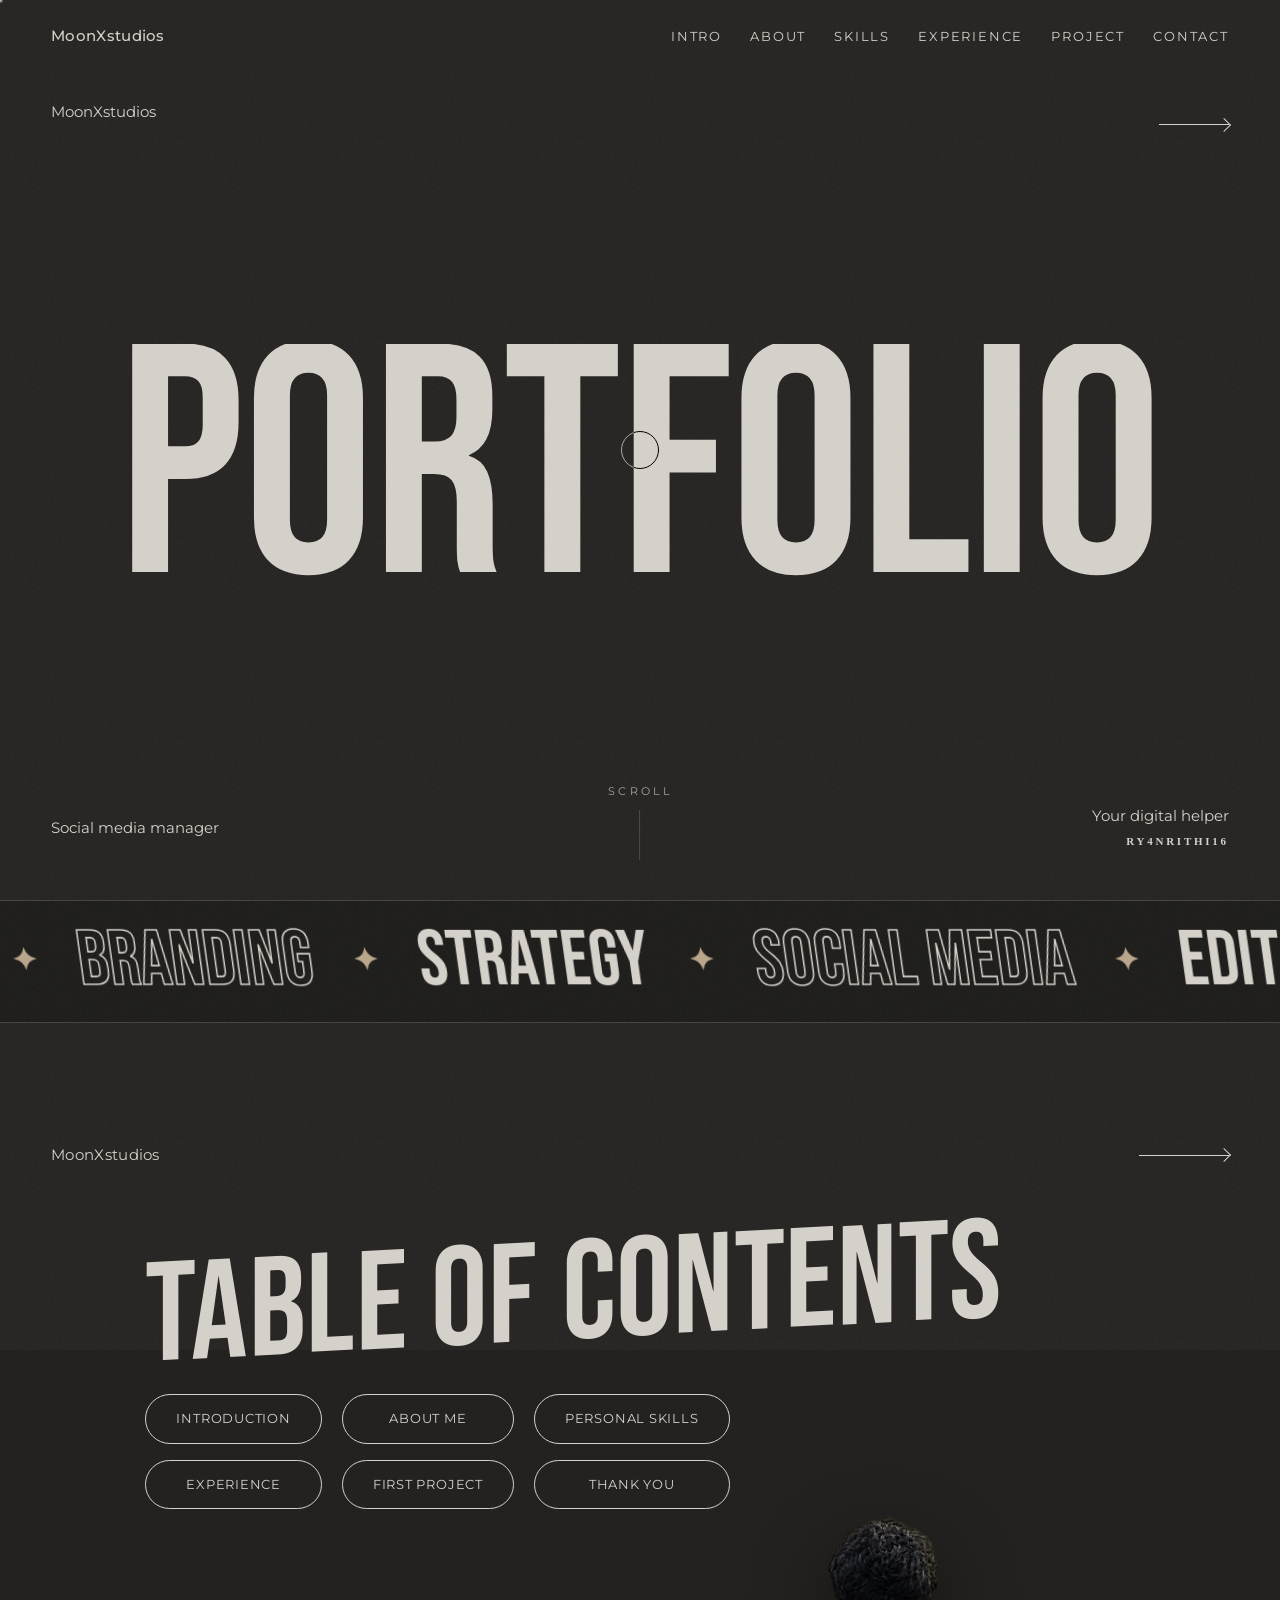
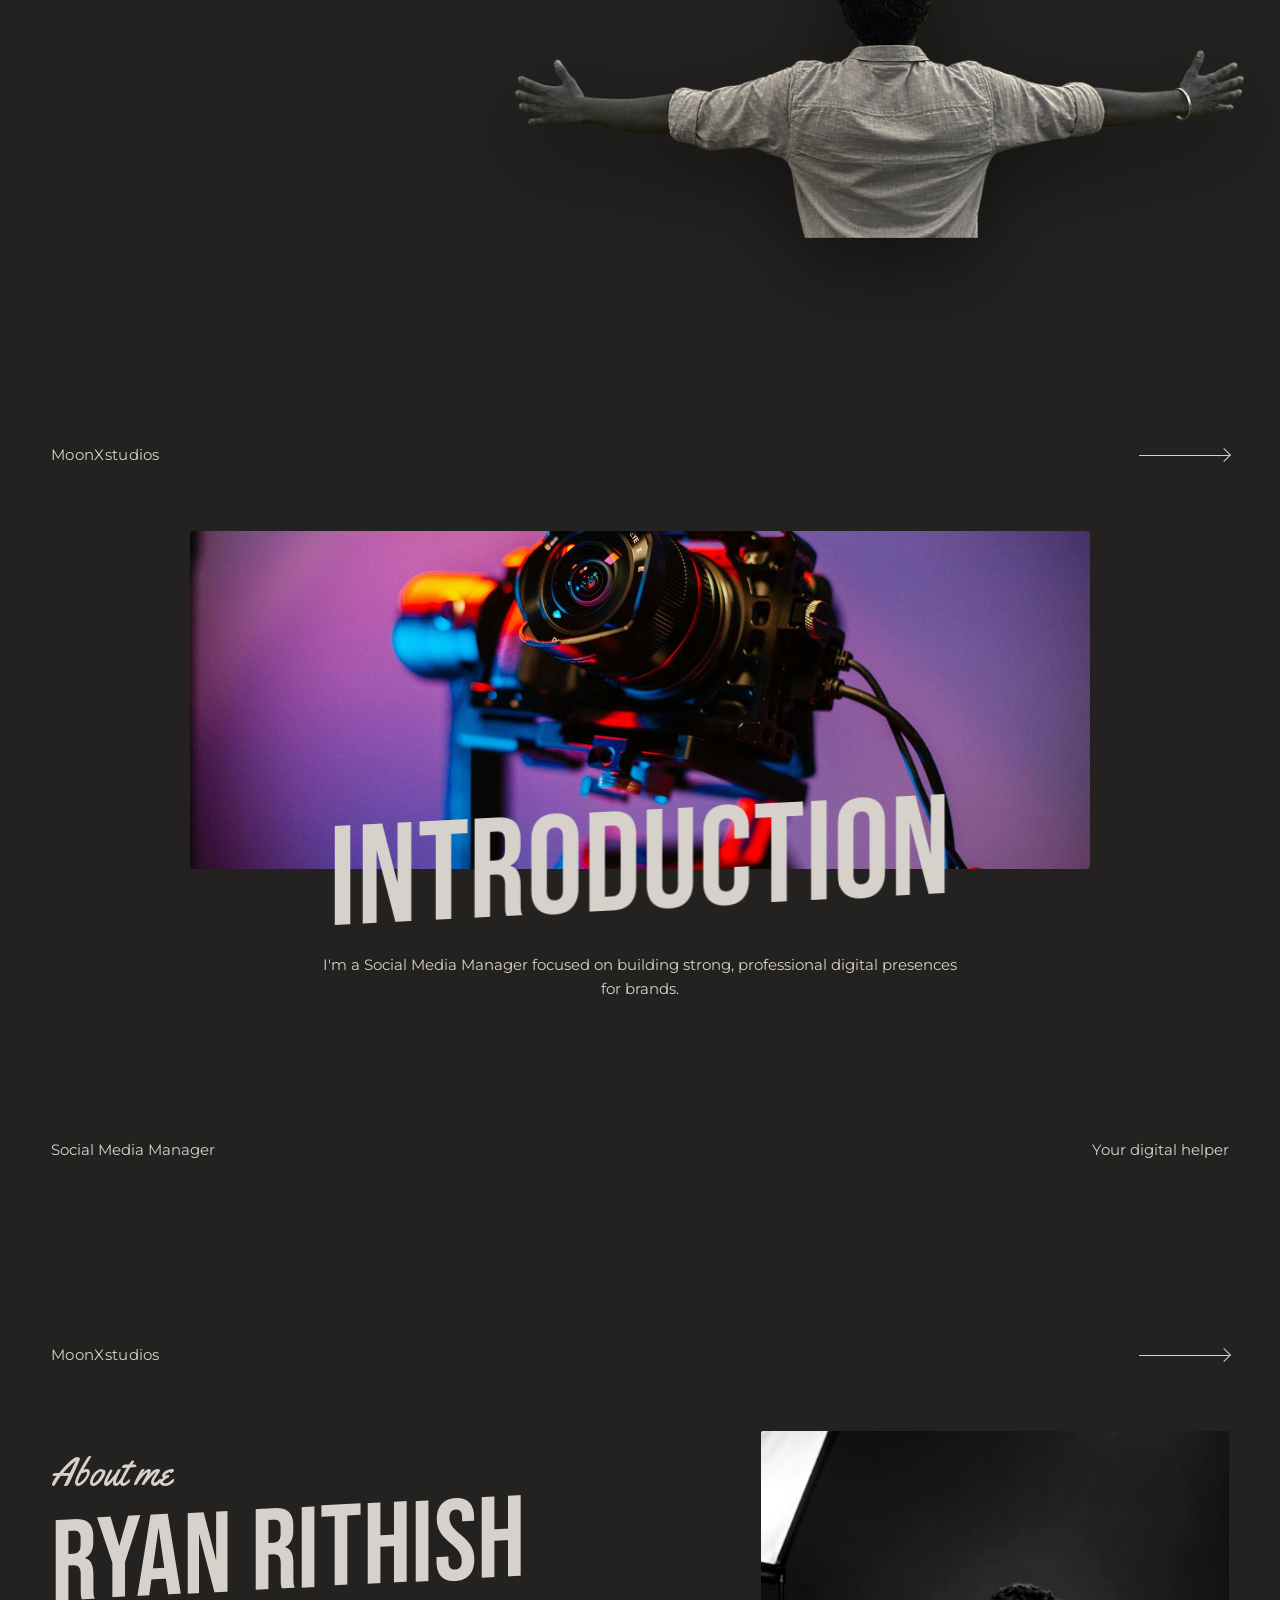
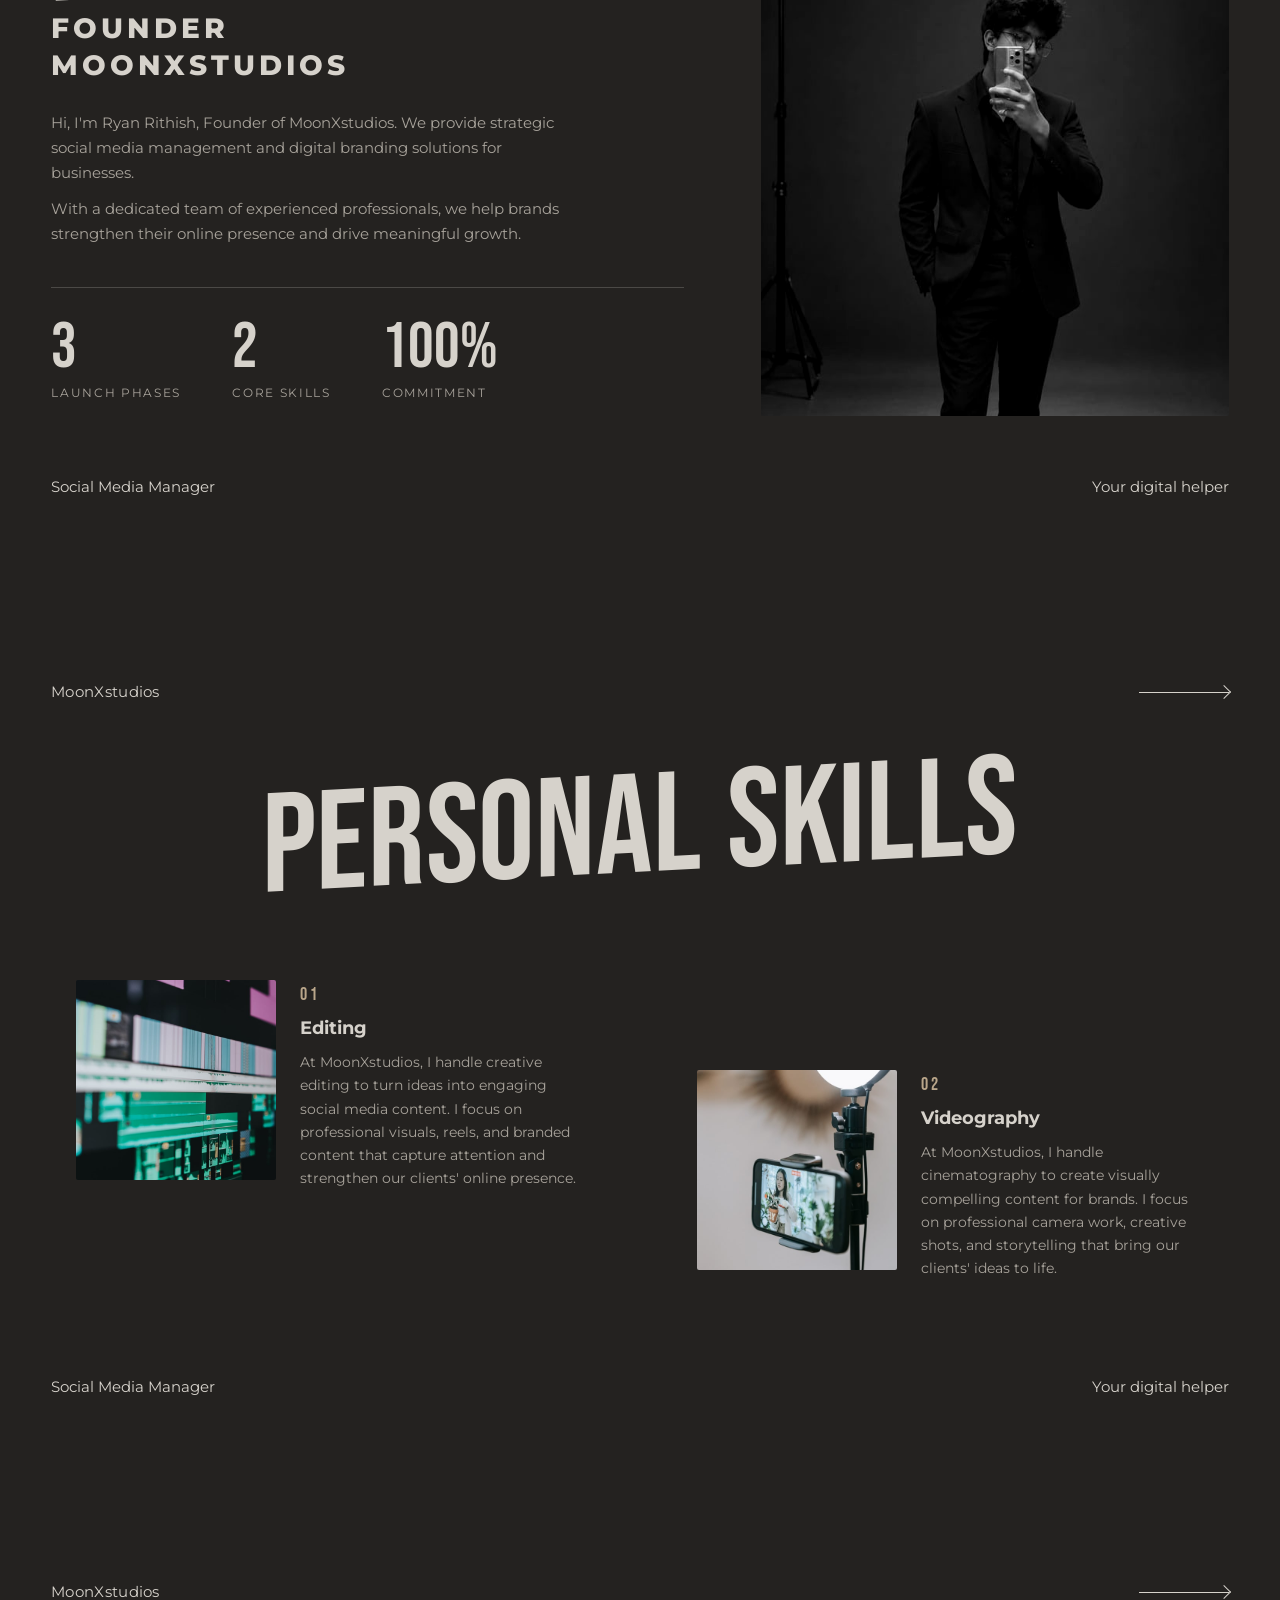
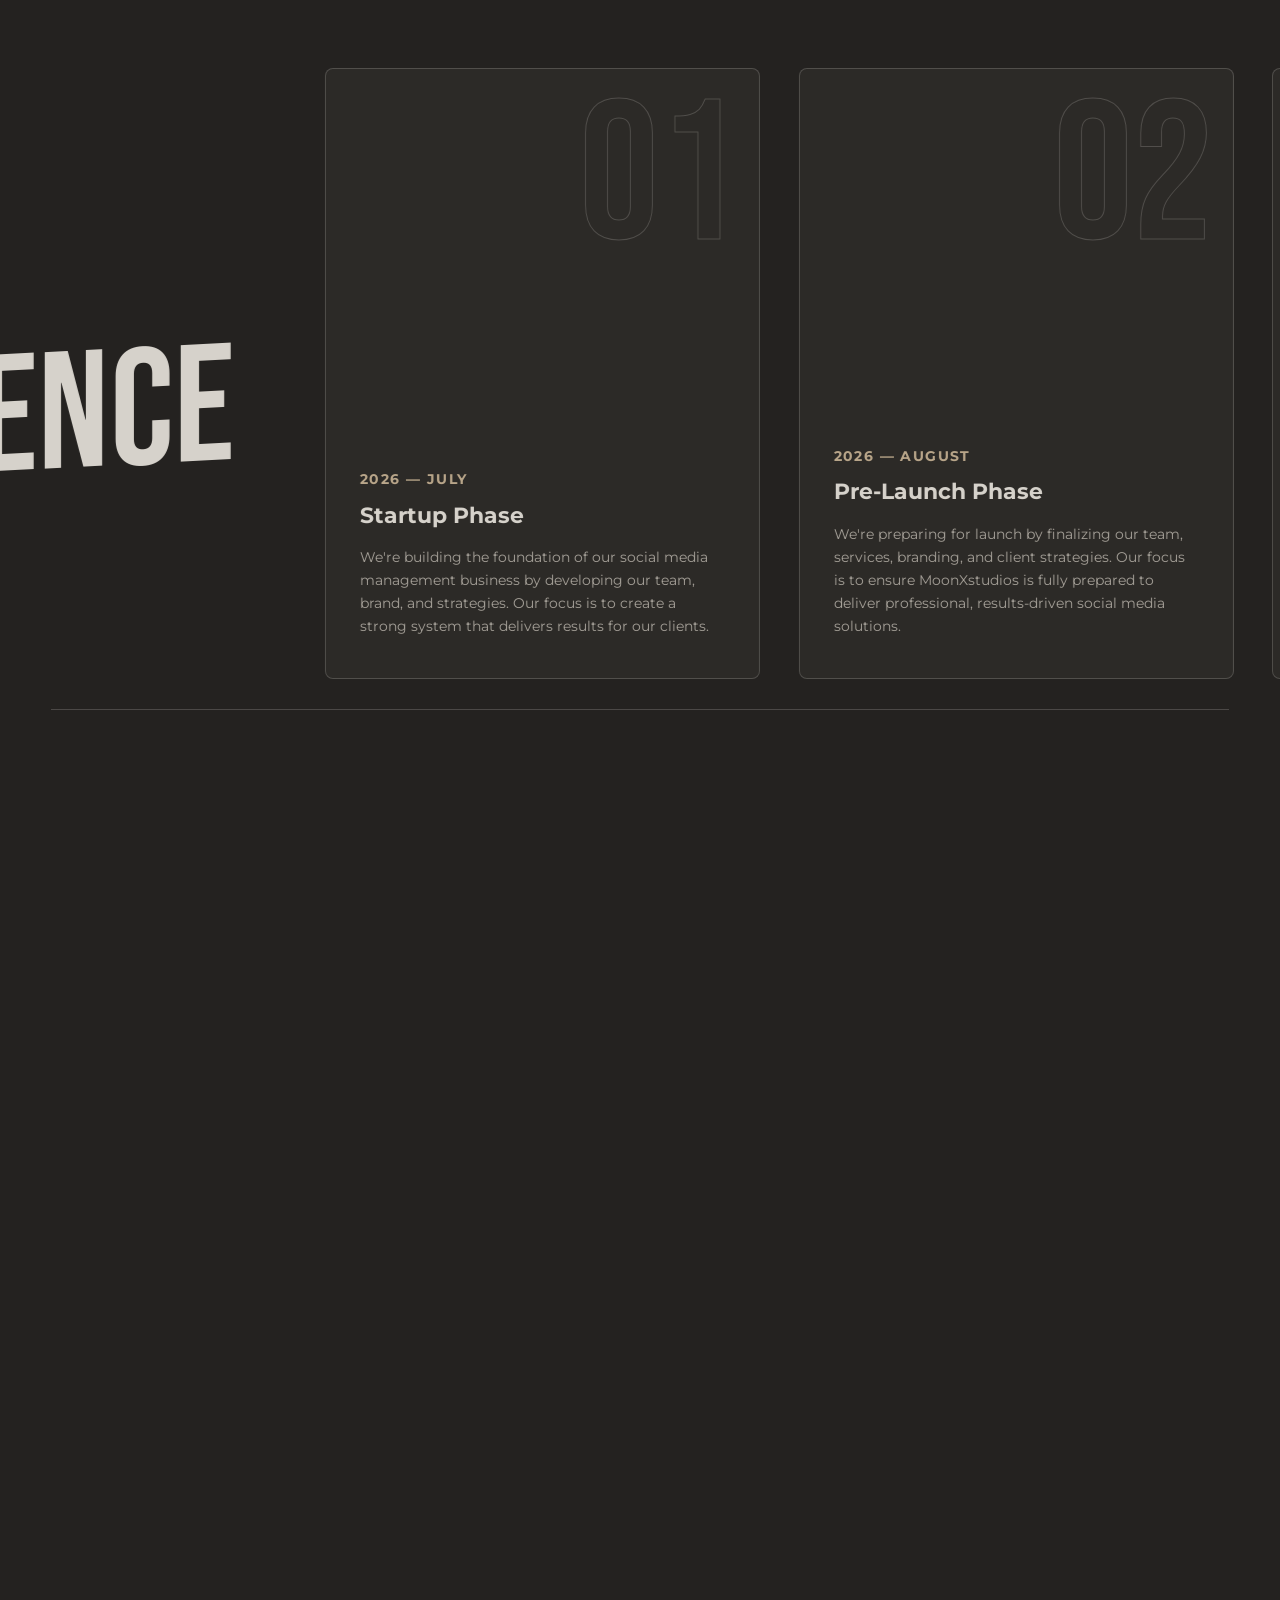
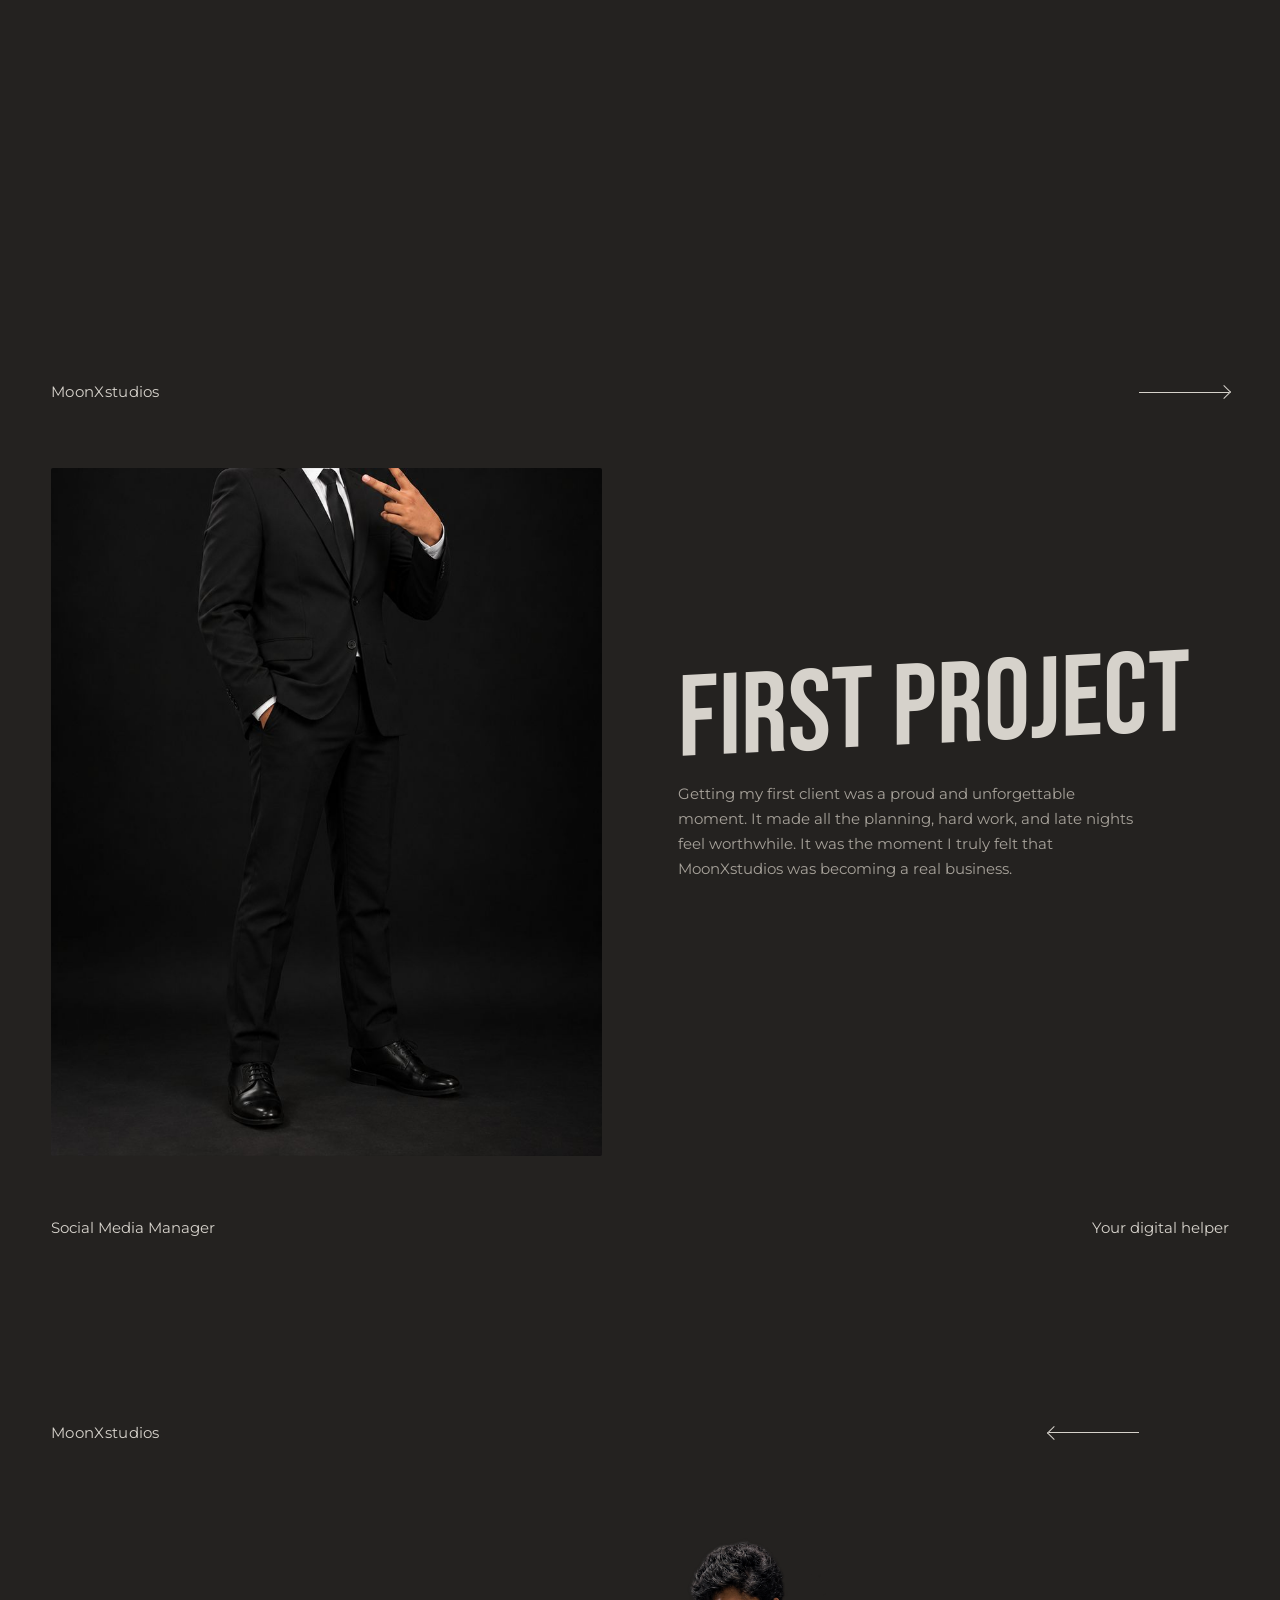
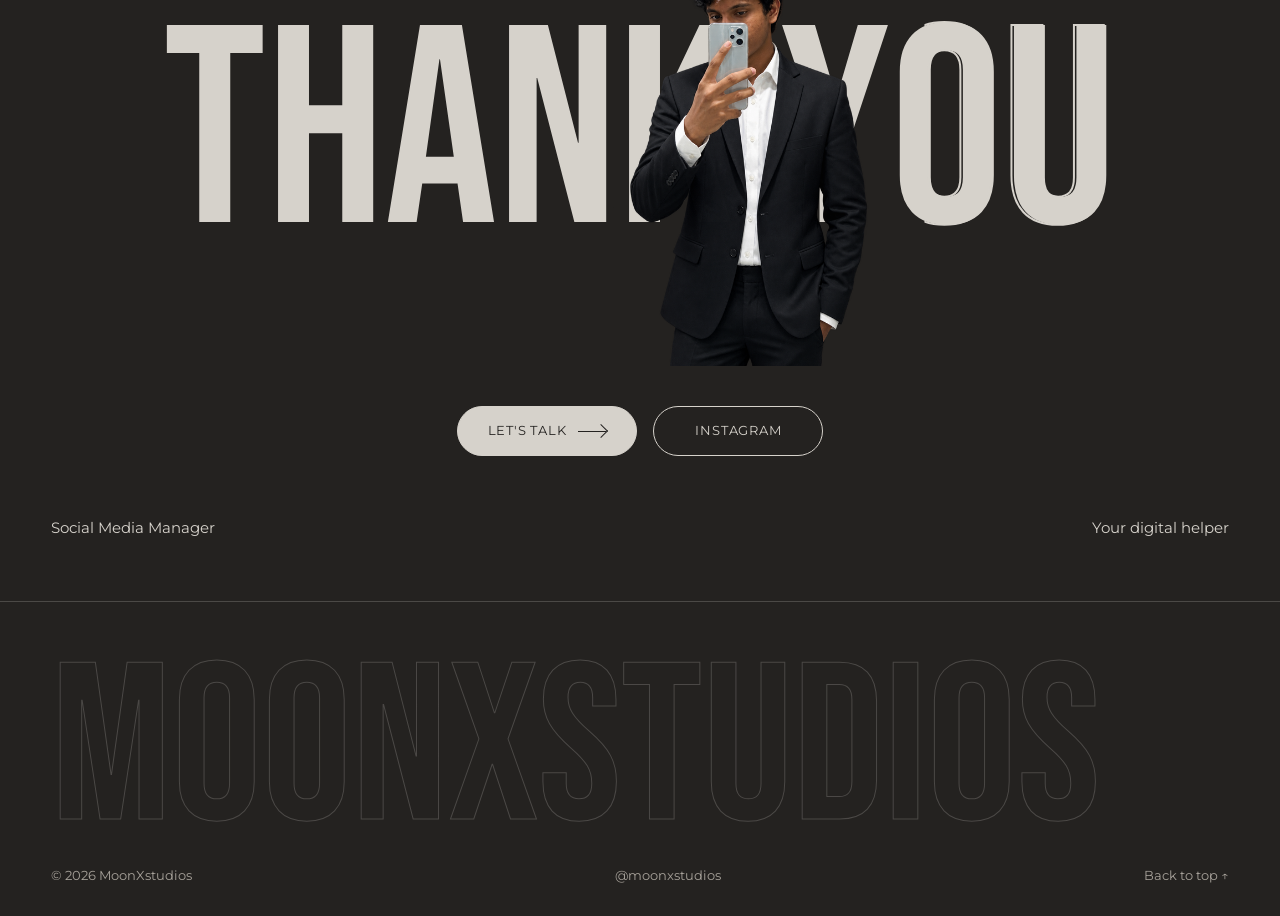
<file: index.html>
<!DOCTYPE html>
<html lang="en">
<head>
  <meta charset="UTF-8" />
  <meta name="viewport" content="width=device-width, initial-scale=1.0" />
  <title>MoonXstudios — Social Media Manager</title>
  <meta name="description" content="MoonXstudios — strategic social media management and digital branding by Ryan Rithish." />
  <meta name="theme-color" content="#242220" />
  <meta name="color-scheme" content="dark" />

  <!-- Icons -->
  <link rel="icon" href="favicon.svg" type="image/svg+xml" />
  <link rel="apple-touch-icon" href="apple-touch-icon.png" />

  <!-- Social share preview (WhatsApp, Instagram DMs, LinkedIn, X…)
       If you move to a custom domain, update the three URLs below. -->
  <link rel="canonical" href="https://moonxstudios.vercel.app/" />
  <meta property="og:type" content="website" />
  <meta property="og:site_name" content="MoonXstudios" />
  <meta property="og:url" content="https://moonxstudios.vercel.app/" />
  <meta property="og:title" content="MoonXstudios — Social Media Manager" />
  <meta property="og:description" content="Strategic social media management and digital branding for businesses." />
  <meta property="og:image" content="https://moonxstudios.vercel.app/og-image.jpg" />
  <meta property="og:image:width" content="1200" />
  <meta property="og:image:height" content="630" />
  <meta name="twitter:card" content="summary_large_image" />

  <link rel="preconnect" href="https://fonts.googleapis.com" />
  <link rel="preconnect" href="https://fonts.gstatic.com" crossorigin />
  <link href="https://fonts.googleapis.com/css2?family=Bebas+Neue&family=Montserrat:wght@400;500;700;800&family=Yellowtail&display=swap" rel="stylesheet" />
  <link rel="stylesheet" href="style.css" />
  <!-- If JavaScript is off or fails, show everything instead of a blank page -->
  <noscript>
    <style>
      body.is-loading { overflow: auto; }
      .loader, .cursor, .cursor-dot { display: none !important; }
      .reveal-up, .reveal-scale { opacity: 1 !important; transform: none !important; }
      .reveal-mask > span, .split .ch > i { transform: none !important; }
      .reveal-clip::after { display: none; }
      .arrow--line { transform: scaleX(1); }
      body, a, button { cursor: auto; }
    </style>
  </noscript>
</head>
<body class="is-loading">

  <!-- Preloader -->
  <div class="loader" aria-hidden="true">
    <div class="loader__word">
      <span>M</span><span>O</span><span>O</span><span>N</span><span>X</span>
    </div>
    <div class="loader__bar"><i></i></div>
    <div class="loader__count">0</div>
  </div>

  <!-- Custom cursor + grain -->
  <div class="cursor" aria-hidden="true"></div>
  <div class="cursor-dot" aria-hidden="true"></div>
  <div class="grain" aria-hidden="true"></div>
  <div class="progress" aria-hidden="true"><i></i></div>

  <!-- Nav -->
  <header class="nav">
    <a href="#top" class="nav__brand" data-magnetic>MoonXstudios</a>
    <nav class="nav__links">
      <a href="#intro">Intro</a>
      <a href="#about">About</a>
      <a href="#skills">Skills</a>
      <a href="#experience">Experience</a>
      <a href="#project">Project</a>
      <a href="#contact">Contact</a>
    </nav>
    <button class="nav__toggle" aria-label="Open menu"><span></span><span></span></button>
  </header>

  <div class="menu" aria-hidden="true">
    <a href="#intro">Introduction</a>
    <a href="#about">About me</a>
    <a href="#skills">Personal skills</a>
    <a href="#experience">Experience</a>
    <a href="#project">First project</a>
    <a href="#contact">Thank you</a>
    <a href="https://www.instagram.com/moonxstudios" target="_blank" rel="noopener" class="menu__ig">@moonxstudios ↗</a>
  </div>

  <main id="top">

    <!-- HERO -->
    <section class="hero">
      <div class="hero__meta hero__meta--tl reveal-up">MoonXstudios</div>
      <a href="#contents" class="hero__arrow reveal-up" aria-label="Scroll down"><span class="arrow"></span></a>

      <h1 class="hero__title" aria-label="Portfolio">
        <span class="split" data-split>PORTFOLIO</span>
      </h1>

      <div class="hero__meta hero__meta--bl reveal-up">Social media manager</div>
      <div class="hero__meta hero__meta--br reveal-up">
        Your digital helper
        <small class="scramble" data-scramble="RY4NRITHIXH">RY4NRITHIXH</small>
      </div>

      <div class="hero__scroll"><span>Scroll</span><i></i></div>
    </section>

    <!-- MARQUEE -->
    <div class="marquee" aria-hidden="true">
      <div class="marquee__track">
        <span>Social Media</span><b>✦</b><span>Editing</span><b>✦</b><span>Videography</span><b>✦</b><span>Branding</span><b>✦</b><span>Strategy</span><b>✦</b>
        <span>Social Media</span><b>✦</b><span>Editing</span><b>✦</b><span>Videography</span><b>✦</b><span>Branding</span><b>✦</b><span>Strategy</span><b>✦</b>
      </div>
    </div>

    <!-- TABLE OF CONTENTS -->
    <section class="section toc" id="contents">
      <div class="section__head">
        <span class="label">MoonXstudios</span>
        <span class="arrow arrow--line"></span>
      </div>
      <h2 class="display reveal-mask"><span>Table of contents</span></h2>
      <div class="pills">
        <a href="#intro" class="pill" data-magnetic>Introduction</a>
        <a href="#about" class="pill" data-magnetic>About me</a>
        <a href="#skills" class="pill" data-magnetic>Personal skills</a>
        <a href="#experience" class="pill" data-magnetic>Experience</a>
        <a href="#project" class="pill" data-magnetic>First project</a>
        <a href="#contact" class="pill" data-magnetic>Thank you</a>
      </div>
      <div class="toc__figure media cutout parallax" data-speed="-0.08" style="--img:url('assets/hero-arms.png')">
      </div>
    </section>

    <!-- INTRODUCTION -->
    <section class="section intro" id="intro">
      <div class="section__head">
        <span class="label">MoonXstudios</span>
        <span class="arrow arrow--line"></span>
      </div>
      <div class="intro__banner media tilt reveal-scale" style="--img:url('assets/intro-camera.jpg')">
      </div>
      <h2 class="display intro__title reveal-mask"><span>Introduction</span></h2>
      <div class="intro__text">
        <p class="reveal-up">I'm a Social Media Manager focused on building strong, professional digital presences for brands.</p>
        <p class="reveal-up">I create strategic content that increases engagement, visibility, and audience growth.</p>
        <p class="reveal-up">My goal is to turn social media into a valuable asset for your business.</p>
      </div>
      <div class="section__foot">
        <span>Social Media Manager</span><span>Your digital helper</span>
      </div>
    </section>

    <!-- ABOUT -->
    <section class="section about" id="about">
      <div class="section__head">
        <span class="label">MoonXstudios</span>
        <span class="arrow arrow--line"></span>
      </div>
      <div class="about__grid">
        <div class="about__copy">
          <span class="script reveal-up">About me</span>
          <h2 class="display about__name reveal-mask"><span>Ryan Rithish</span></h2>
          <p class="about__role reveal-up">Founder<br />MoonXstudios</p>
          <p class="reveal-up">Hi, I'm Ryan Rithish, Founder of MoonXstudios. We provide strategic social media management and digital branding solutions for businesses.</p>
          <p class="reveal-up">With a dedicated team of experienced professionals, we help brands strengthen their online presence and drive meaningful growth.</p>
          <div class="stats">
            <div class="stat reveal-up"><b data-count="3">0</b><span>Launch phases</span></div>
            <div class="stat reveal-up"><b data-count="2">0</b><span>Core skills</span></div>
            <div class="stat reveal-up"><b data-count="100" data-suffix="%">0</b><span>Commitment</span></div>
          </div>
        </div>
        <div class="about__photo media tilt reveal-clip" style="--img:url('assets/ryan-portrait.jpg')">
        </div>
      </div>
      <div class="section__foot">
        <span>Social Media Manager</span><span>Your digital helper</span>
      </div>
    </section>

    <!-- SKILLS -->
    <section class="section skills" id="skills">
      <div class="section__head">
        <span class="label">MoonXstudios</span>
        <span class="arrow arrow--line"></span>
      </div>
      <h2 class="display reveal-mask center"><span>Personal skills</span></h2>
      <div class="skills__grid">
        <article class="skill tilt reveal-up">
          <div class="skill__img media" style="--img:url('assets/skill-editing.jpg')"></div>
          <div class="skill__body">
            <span class="skill__num">01</span>
            <h3>Editing</h3>
            <p>At MoonXstudios, I handle creative editing to turn ideas into engaging social media content. I focus on professional visuals, reels, and branded content that capture attention and strengthen our clients' online presence.</p>
          </div>
        </article>
        <article class="skill skill--offset tilt reveal-up">
          <div class="skill__img media" style="--img:url('assets/skill-video.jpg')"></div>
          <div class="skill__body">
            <span class="skill__num">02</span>
            <h3>Videography</h3>
            <p>At MoonXstudios, I handle cinematography to create visually compelling content for brands. I focus on professional camera work, creative shots, and storytelling that bring our clients' ideas to life.</p>
          </div>
        </article>
      </div>
      <div class="section__foot">
        <span>Social Media Manager</span><span>Your digital helper</span>
      </div>
    </section>

    <!-- EXPERIENCE (horizontal pinned scroll) -->
    <section class="experience" id="experience">
      <div class="experience__pin">
        <div class="section__head experience__head">
          <span class="label">MoonXstudios</span>
          <span class="arrow arrow--line"></span>
        </div>
        <div class="experience__track">
          <div class="exp-intro">
            <h2 class="display">Work<br />Experience</h2>
            <p>Scroll to walk through the journey →</p>
          </div>
          <article class="exp-card">
            <span class="exp-card__date">2026 — July</span>
            <h3>Startup Phase</h3>
            <p>We're building the foundation of our social media management business by developing our team, brand, and strategies. Our focus is to create a strong system that delivers results for our clients.</p>
            <span class="exp-card__big">01</span>
          </article>
          <article class="exp-card">
            <span class="exp-card__date">2026 — August</span>
            <h3>Pre-Launch Phase</h3>
            <p>We're preparing for launch by finalizing our team, services, branding, and client strategies. Our focus is to ensure MoonXstudios is fully prepared to deliver professional, results-driven social media solutions.</p>
            <span class="exp-card__big">02</span>
          </article>
          <article class="exp-card">
            <span class="exp-card__date">2026 — September</span>
            <h3>Market Entry Phase</h3>
            <p>We're ready to launch MoonXstudios and begin working with businesses. Our focus is on delivering professional social media solutions, building strong client relationships, and generating measurable results.</p>
            <span class="exp-card__big">03</span>
          </article>
          <div class="exp-card exp-card--img media" style="--img:url('assets/experience-laptop.jpg')">
          </div>
        </div>
        <div class="experience__line"><i></i></div>
      </div>
    </section>

    <!-- FIRST PROJECT -->
    <section class="section project" id="project">
      <div class="section__head">
        <span class="label">MoonXstudios</span>
        <span class="arrow arrow--line"></span>
      </div>
      <div class="project__grid">
        <div class="project__photo media reveal-clip" style="--img:url('assets/first-project.jpg')">
        </div>
        <div class="project__copy">
          <h2 class="display reveal-mask"><span>First project</span></h2>
          <p class="reveal-up">Getting my first client was a proud and unforgettable moment. It made all the planning, hard work, and late nights feel worthwhile. It was the moment I truly felt that MoonXstudios was becoming a real business.</p>
          <a href="#contact" class="pill pill--solid reveal-up" data-magnetic>Work with us <span class="arrow arrow--sm"></span></a>
        </div>
      </div>
      <div class="section__foot">
        <span>Social Media Manager</span><span>Your digital helper</span>
      </div>
    </section>

    <!-- THANK YOU -->
    <section class="thanks" id="contact">
      <div class="section__head">
        <span class="label">MoonXstudios</span>
        <span class="arrow arrow--line arrow--back"></span>
      </div>
      <div class="thanks__stage">
        <h2 class="thanks__word thanks__word--fill">THANK YOU</h2>
        <div class="thanks__person media cutout" style="--img:url('assets/thank-you.png')">
        </div>
        <h2 class="thanks__word thanks__word--outline" aria-hidden="true">THANK YOU</h2>
      </div>
      <div class="thanks__cta">
        <a href="https://ig.me/m/moonxstudios" class="pill pill--solid" target="_blank" rel="noopener" data-magnetic>Let's talk <span class="arrow arrow--sm"></span></a>
        <a href="https://www.instagram.com/moonxstudios" class="pill" target="_blank" rel="noopener" data-magnetic>Instagram</a>
      </div>
      <div class="section__foot">
        <span>Social Media Manager</span><span>Your digital helper</span>
      </div>
    </section>
  </main>

  <footer class="footer">
    <div class="footer__big" aria-hidden="true">MOONXSTUDIOS</div>
    <div class="footer__row">
      <span>© <span id="year"></span> MoonXstudios</span>
      <a href="https://www.instagram.com/moonxstudios" target="_blank" rel="noopener">@moonxstudios</a>
      <a href="#top">Back to top ↑</a>
    </div>
  </footer>

  <script src="main.js"></script>
</body>
</html>
</file>
<file: style.css>
/* ==========================================================
   MoonXstudios — theme from the Canva portfolio
   charcoal background · bone text · condensed display type
   ========================================================== */
:root {
  --bg: #242220;
  --bg-2: #2c2a27;
  --bg-3: #1b1a18;
  --bone: #d6d2cb;
  --bone-dim: #a7a29a;
  --line: rgba(214, 210, 203, 0.22);
  --accent: #b9a68a;
  --display: "Bebas Neue", "League Gothic", "Oswald", Impact, sans-serif;
  --sans: "Montserrat", "Helvetica Neue", Arial, sans-serif;
  --script: "Yellowtail", "Brush Script MT", cursive;
  --pad: clamp(20px, 4vw, 64px);
  --ease: cubic-bezier(0.22, 1, 0.36, 1);
  --ease-in-out: cubic-bezier(0.77, 0, 0.175, 1);
}

*, *::before, *::after { box-sizing: border-box; margin: 0; padding: 0; }
html { scroll-behavior: smooth; }
body {
  background: var(--bg);
  color: var(--bone);
  font-family: var(--sans);
  font-size: clamp(15px, 1.05vw, 17px);
  line-height: 1.65;
  overflow-x: hidden;
  -webkit-font-smoothing: antialiased;
}
body.is-loading { overflow: hidden; }
a { color: inherit; text-decoration: none; }
::selection { background: var(--bone); color: var(--bg); }

@media (hover: hover) and (pointer: fine) {
  body, a, button { cursor: none; }
}

/* ---------- Preloader ---------- */
.loader {
  position: fixed; inset: 0; z-index: 1000;
  background: var(--bg-3);
  display: grid; place-content: center; justify-items: center; gap: 24px;
  transition: clip-path 1.1s var(--ease-in-out);
  clip-path: inset(0 0 0 0);
}
.loader.done { clip-path: inset(0 0 100% 0); }
.loader__word { display: flex; font-family: var(--display); font-size: clamp(80px, 16vw, 220px); line-height: .85; overflow: hidden; }
.loader__word span { display: inline-block; transform: translateY(110%); animation: rise .9s var(--ease) forwards; }
.loader__word span:nth-child(2) { animation-delay: .08s; }
.loader__word span:nth-child(3) { animation-delay: .16s; }
.loader__word span:nth-child(4) { animation-delay: .24s; }
.loader__word span:nth-child(5) { animation-delay: .32s; color: transparent; -webkit-text-stroke: 2px var(--bone); }
.loader__bar { width: min(320px, 60vw); height: 1px; background: var(--line); }
.loader__bar i { display: block; height: 100%; width: 0; background: var(--bone); transition: width .2s linear; }
.loader__count { font-family: var(--display); font-size: 22px; letter-spacing: .2em; color: var(--bone-dim); }
@keyframes rise { to { transform: translateY(0); } }

/* ---------- Cursor / grain / progress ---------- */
.cursor, .cursor-dot {
  position: fixed; top: 0; left: 0; z-index: 999; pointer-events: none;
  border-radius: 50%; transform: translate(-50%, -50%);
  mix-blend-mode: difference;
}
.cursor { width: 38px; height: 38px; border: 1px solid var(--bone); transition: width .35s var(--ease), height .35s var(--ease), background .35s; }
.cursor-dot { width: 5px; height: 5px; background: var(--bone); }
.cursor.is-hover { width: 80px; height: 80px; background: var(--bone); }
@media (hover: none), (pointer: coarse) { .cursor, .cursor-dot { display: none; } }

.grain {
  position: fixed; inset: -50%; z-index: 998; pointer-events: none; opacity: .07;
  background-image: url("data:image/svg+xml,%3Csvg xmlns='http://www.w3.org/2000/svg' width='200' height='200'%3E%3Cfilter id='n'%3E%3CfeTurbulence type='fractalNoise' baseFrequency='.9' numOctaves='3' stitchTiles='stitch'/%3E%3C/filter%3E%3Crect width='100%25' height='100%25' filter='url(%23n)'/%3E%3C/svg%3E");
  animation: grain 8s steps(10) infinite;
}
@keyframes grain {
  0%,100% { transform: translate(0,0); } 10% { transform: translate(-5%,-10%); } 30% { transform: translate(3%,-15%); }
  50% { transform: translate(12%,9%); } 70% { transform: translate(9%,4%); } 90% { transform: translate(-1%,7%); }
}

.progress { position: fixed; top: 0; left: 0; right: 0; height: 2px; z-index: 997; }
.progress i { display: block; height: 100%; width: 100%; background: var(--bone); transform-origin: left; transform: scaleX(0); }

/* ---------- Nav ---------- */
.nav {
  position: fixed; top: 0; left: 0; right: 0; z-index: 900;
  display: flex; align-items: center; justify-content: space-between;
  padding: 22px var(--pad);
  transition: transform .6s var(--ease), background .4s, padding .4s;
}
.nav.is-scrolled { background: rgba(36, 34, 32, .75); backdrop-filter: blur(12px); padding-block: 14px; }
.nav.is-hidden { transform: translateY(-100%); }
.nav__brand { font-weight: 500; letter-spacing: .02em; }
.nav__links { display: flex; gap: 28px; font-size: 13px; text-transform: uppercase; letter-spacing: .14em; }
.nav__links a { position: relative; padding: 4px 0; }
.nav__links a::after {
  content: ""; position: absolute; left: 0; bottom: 0; height: 1px; width: 100%;
  background: currentColor; transform: scaleX(0); transform-origin: right; transition: transform .5s var(--ease);
}
.nav__links a:hover::after, .nav__links a.is-active::after { transform: scaleX(1); transform-origin: left; }
.nav__toggle { display: none; background: none; border: 0; width: 34px; height: 20px; position: relative; z-index: 950; }
.nav__toggle span { position: absolute; left: 0; width: 100%; height: 1.5px; background: var(--bone); transition: transform .5s var(--ease), top .5s var(--ease); }
.nav__toggle span:first-child { top: 4px; } .nav__toggle span:last-child { top: 14px; }
body.menu-open .nav__toggle span:first-child { top: 9px; transform: rotate(45deg); }
body.menu-open .nav__toggle span:last-child { top: 9px; transform: rotate(-45deg); }

.menu {
  position: fixed; inset: 0; z-index: 890; background: var(--bg-3);
  display: flex; flex-direction: column; justify-content: center; padding: var(--pad); gap: 4px;
  clip-path: circle(0 at calc(100% - 50px) 40px); transition: clip-path .9s var(--ease-in-out);
}
body.menu-open .menu { clip-path: circle(150% at calc(100% - 50px) 40px); }
.menu a { font-family: var(--display); font-size: clamp(48px, 12vw, 96px); line-height: 1; opacity: 0; transform: translateY(40px); transition: opacity .6s, transform .6s var(--ease); }
body.menu-open .menu a { opacity: 1; transform: none; }
body.menu-open .menu a:nth-child(2) { transition-delay: .05s; } body.menu-open .menu a:nth-child(3) { transition-delay: .1s; }
body.menu-open .menu a:nth-child(4) { transition-delay: .15s; } body.menu-open .menu a:nth-child(5) { transition-delay: .2s; }
body.menu-open .menu a:nth-child(6) { transition-delay: .25s; }
.menu .menu__ig { font-family: var(--sans); font-size: 14px; letter-spacing: .14em; text-transform: uppercase; color: var(--bone-dim); margin-top: 28px; }
body.menu-open .menu a.menu__ig { transition-delay: .3s; }

@media (max-width: 860px) {
  .nav__links { display: none; }
  .nav__toggle { display: block; }
}

/* ---------- Shared ---------- */
.display {
  font-family: var(--display); font-weight: 400; text-transform: uppercase;
  font-size: clamp(64px, 11vw, 170px); line-height: .88; letter-spacing: .005em; color: var(--bone);
}
.center { text-align: center; }
.section { position: relative; min-height: 100vh; padding: 120px var(--pad) 60px; display: flex; flex-direction: column; }
.section__head { display: flex; justify-content: space-between; align-items: center; margin-bottom: clamp(40px, 7vh, 90px); }
.label { font-size: 15px; letter-spacing: .02em; }
.section__foot { margin-top: auto; padding-top: 60px; display: flex; justify-content: space-between; font-size: 15px; color: var(--bone); }

.arrow { position: relative; display: inline-block; width: 90px; height: 1px; background: currentColor; }
.arrow::after {
  content: ""; position: absolute; right: 0; top: 50%; width: 10px; height: 10px;
  border-top: 1px solid currentColor; border-right: 1px solid currentColor; transform: translate(0, -50%) rotate(45deg);
}
.arrow--line { transform-origin: left; }
.arrow--back { transform: scaleX(-1); }
.arrow--sm { width: 28px; }

.pill {
  position: relative; display: inline-flex; align-items: center; justify-content: center; gap: 12px;
  min-width: 170px; padding: 13px 30px; border: 1.5px solid var(--bone); border-radius: 999px;
  font-size: 13px; text-transform: uppercase; letter-spacing: .06em; overflow: hidden; isolation: isolate;
  transition: color .5s var(--ease);
}
.pill::before {
  content: ""; position: absolute; inset: 0; z-index: -1; background: var(--bone); border-radius: inherit;
  transform: translateY(101%); transition: transform .55s var(--ease);
}
.pill:hover { color: var(--bg); }
.pill:hover::before { transform: translateY(0); }
.pill--solid { background: var(--bone); color: var(--bg); }
.pill--solid::before { background: var(--bg); }
.pill--solid:hover { color: var(--bone); }

.script { font-family: var(--script); font-size: clamp(28px, 3vw, 42px); color: var(--bone); display: inline-block; transform: rotate(-4deg); }

/* Media placeholder: shows your image if assets/… exists, else a moody gradient */
.media {
  position: relative; overflow: hidden; background-color: var(--bg-2);
  background-image: var(--img), radial-gradient(120% 90% at 30% 20%, #4a4640 0%, #2c2a27 45%, #1b1a18 100%);
  background-size: cover; background-position: center;
}
.media__hint {
  position: absolute; left: 12px; bottom: 10px; font-size: 11px; letter-spacing: .08em;
  color: rgba(214, 210, 203, .35); text-transform: uppercase; pointer-events: none;
}
.media.has-img .media__hint { display: none; }
/* transparent cut-out photos: no box behind them once loaded */
.media.cutout.has-img { background-color: transparent; background-image: var(--img); background-size: contain; background-repeat: no-repeat; background-position: bottom center; border-radius: 0; }

/* ---------- Reveal animations ---------- */
.reveal-up { opacity: 0; transform: translateY(40px); transition: opacity 1s var(--ease), transform 1s var(--ease); transition-delay: var(--d, 0s); }
.reveal-up.in { opacity: 1; transform: none; }

.reveal-mask { overflow: hidden; }
.reveal-mask > span { display: inline-block; transform: translateY(105%) skewY(6deg); transition: transform 1.2s var(--ease); }
.reveal-mask.in > span { transform: none; }

.reveal-scale { transform: scale(.85); opacity: 0; transition: transform 1.4s var(--ease), opacity 1s; }
.reveal-scale.in { transform: none; opacity: 1; }

/* wipe reveal: a cover panel slides away (keeps the element observable by IntersectionObserver) */
.reveal-clip { position: relative; }
.reveal-clip::after {
  content: ""; position: absolute; inset: 0; z-index: 2; background: var(--bg);
  transform-origin: top; transition: transform 1.4s var(--ease-in-out);
}
.reveal-clip.in::after { transform: scaleY(0); }

.arrow--line { transform: scaleX(0); transition: transform 1.2s var(--ease) .3s; }
.in .arrow--line, .section__head.in .arrow--line { transform: scaleX(1); }
.section__head.in .arrow--back { transform: scaleX(-1); }

/* ---------- Hero ---------- */
.hero {
  position: relative; height: 100vh; min-height: 560px; padding: 100px var(--pad) 50px;
  display: grid; place-items: center; overflow: hidden;
}
.hero__title { width: 100%; text-align: center; font-family: var(--display); font-weight: 400; line-height: .8; }
.split { display: inline-flex; font-size: clamp(110px, 25.5vw, 460px); letter-spacing: -.005em; }
.split .ch { display: inline-block; overflow: hidden; }
.split .ch > i {
  display: inline-block; font-style: normal; transform: translateY(105%);
  transition: transform 1.3s var(--ease), color .4s, -webkit-text-stroke .4s;
  transition-delay: calc(var(--i) * 60ms + .2s);
}
body.ready .split .ch > i { transform: translateY(0); }
.split .ch:hover > i { color: transparent; -webkit-text-stroke: 2px var(--bone); transition-delay: 0s; }

.hero__meta { position: absolute; font-size: clamp(14px, 1.15vw, 18px); }
.hero__meta--tl { top: 100px; left: var(--pad); }
.hero__meta--bl { bottom: 60px; left: var(--pad); }
.hero__meta--br { bottom: 50px; right: var(--pad); text-align: right; }
.hero__meta small { display: block; font-family: Georgia, serif; font-weight: 700; font-size: 11px; letter-spacing: .25em; margin-top: 4px; }
.hero__arrow { position: absolute; top: 108px; right: var(--pad); }
.hero__arrow .arrow { width: 70px; animation: nudge 2.4s var(--ease) infinite; }
@keyframes nudge { 0%, 100% { transform: translateX(0); } 50% { transform: translateX(12px); } }
.hero__scroll {
  position: absolute; bottom: 40px; left: 50%; transform: translateX(-50%);
  display: flex; flex-direction: column; align-items: center; gap: 10px; font-size: 11px; letter-spacing: .3em; text-transform: uppercase; color: var(--bone-dim);
}
.hero__scroll i { width: 1px; height: 50px; background: var(--line); position: relative; overflow: hidden; }
.hero__scroll i::after { content: ""; position: absolute; left: 0; top: -50%; width: 100%; height: 50%; background: var(--bone); animation: drip 1.8s var(--ease-in-out) infinite; }
@keyframes drip { to { top: 100%; } }
body:not(.ready) .hero .reveal-up { opacity: 0; }

/* ---------- Marquee ---------- */
.marquee { border-block: 1px solid var(--line); padding: 22px 0; overflow: hidden; white-space: nowrap; background: var(--bg-3); }
.marquee__track { display: inline-flex; gap: 40px; align-items: center; animation: marquee 28s linear infinite; font-family: var(--display); font-size: clamp(40px, 6vw, 84px); line-height: 1; }
.marquee__track span:nth-of-type(even) { color: transparent; -webkit-text-stroke: 1.5px var(--bone); }
.marquee__track b { font-size: .4em; color: var(--accent); }
.marquee:hover .marquee__track { animation-play-state: paused; }
@keyframes marquee { to { transform: translateX(-50%); } }

/* ---------- TOC ---------- */
.toc { overflow: hidden; }
.toc .display { padding-left: 8%; }
.pills { display: grid; grid-template-columns: repeat(3, max-content); gap: 16px 20px; margin: 40px 0 0 8%; position: relative; z-index: 2; }
.toc__figure {
  position: absolute; right: 2%; bottom: 0; width: min(58vw, 760px); aspect-ratio: 798 / 347;
  border-radius: 200px 200px 0 0; z-index: 1;
}
.toc__figure.has-img { filter: drop-shadow(0 30px 40px rgba(0,0,0,.45)); }
@media (max-width: 760px) {
  .pills { grid-template-columns: 1fr 1fr; margin-left: 0; gap: 12px; }
  .pills .pill { min-width: 0; width: 100%; padding: 12px 10px; font-size: 12px; text-align: center; }
  .toc .display { padding-left: 0; }
  .toc__figure { position: relative; width: 100%; right: 0; margin-top: 50px; }
}

/* ---------- Intro ---------- */
.intro { align-items: center; text-align: center; }
.intro .section__head, .intro .section__foot { width: 100%; text-align: left; }
.intro__banner { width: min(900px, 90%); aspect-ratio: 16 / 6; border-radius: 4px; }
.intro__title { margin-top: -0.45em; position: relative; z-index: 2; mix-blend-mode: normal; }
.intro__text { max-width: 640px; margin-top: 24px; }
.intro__text p + p { margin-top: 6px; }

/* ---------- About ---------- */
.about__grid { display: grid; grid-template-columns: 1.15fr .85fr; gap: clamp(30px, 6vw, 100px); align-items: center; }
.about__name { font-size: clamp(64px, 9vw, 140px); margin-top: -6px; }
.about__role { font-weight: 800; font-size: clamp(20px, 2.2vw, 32px); letter-spacing: .14em; text-transform: uppercase; line-height: 1.3; margin: 10px 0 28px; }
.about__copy > p:not(.about__role) { max-width: 520px; color: var(--bone-dim); }
.about__copy > p + p { margin-top: 12px; }
.about__photo { aspect-ratio: 4 / 5; width: 100%; filter: grayscale(1) contrast(1.05); border-radius: 2px; }
.stats { display: flex; gap: clamp(24px, 4vw, 56px); margin-top: 40px; padding-top: 28px; border-top: 1px solid var(--line); }
.stat b { display: block; font-family: var(--display); font-weight: 400; font-size: clamp(44px, 5vw, 72px); line-height: 1; }
.stat span { font-size: 12px; text-transform: uppercase; letter-spacing: .14em; color: var(--bone-dim); }
@media (max-width: 860px) { .about__grid { grid-template-columns: 1fr; } .about__photo { max-width: 460px; } }

/* ---------- Skills ---------- */
.skills__grid { display: grid; grid-template-columns: 1fr 1fr; gap: clamp(30px, 5vw, 80px); margin-top: clamp(40px, 7vh, 80px); }
.skill { display: grid; grid-template-columns: 200px 1fr; gap: 24px; align-items: start; padding: 24px; border: 1px solid transparent; border-radius: 6px; transition: border-color .5s, background .5s; transform-style: preserve-3d; }
.skill:hover { border-color: var(--line); background: rgba(255,255,255,.02); }
.skill--offset { margin-top: 90px; }
.skill__img { aspect-ratio: 1; border-radius: 2px; transition: transform .8s var(--ease); }
.skill:hover .skill__img { transform: scale(1.04) rotate(-1deg); }
.skill__num { font-family: var(--display); font-size: 18px; color: var(--accent); letter-spacing: .15em; }
.skill h3 { font-weight: 700; font-size: 18px; margin: 4px 0 8px; }
.skill p { font-size: 14px; color: var(--bone-dim); }
@media (max-width: 1000px) { .skills__grid { grid-template-columns: 1fr; } .skill--offset { margin-top: 0; } }
@media (max-width: 560px) { .skill { grid-template-columns: 1fr; } }

/* ---------- Experience (horizontal) ---------- */
.experience { position: relative; height: 400vh; }
.experience__pin { position: sticky; top: 0; height: 100vh; overflow: hidden; display: flex; flex-direction: column; padding: 120px 0 50px; }
.experience__head { padding: 0 var(--pad); }
.experience__track { display: flex; gap: clamp(24px, 3vw, 48px); padding: 0 var(--pad); align-items: stretch; will-change: transform; flex: 1; }
.exp-intro { flex: 0 0 auto; display: flex; flex-direction: column; justify-content: center; padding-right: 4vw; }
.exp-intro .display { font-size: clamp(80px, 13vw, 200px); }
.exp-intro p { margin-top: 20px; color: var(--bone-dim); font-size: 13px; letter-spacing: .14em; text-transform: uppercase; }
.exp-card {
  position: relative; flex: 0 0 clamp(300px, 34vw, 460px); padding: 40px 34px; overflow: hidden;
  border: 1px solid var(--line); border-radius: 8px; background: var(--bg-2);
  display: flex; flex-direction: column; justify-content: flex-end; transition: background .5s, transform .5s var(--ease);
}
.exp-card:hover { background: #33302c; transform: translateY(-8px); }
.exp-card__date { font-weight: 700; font-size: 14px; letter-spacing: .1em; text-transform: uppercase; color: var(--accent); }
.exp-card h3 { font-weight: 700; font-size: 22px; margin: 6px 0 12px; }
.exp-card p { font-size: 14px; color: var(--bone-dim); position: relative; z-index: 1; }
.exp-card__big { position: absolute; top: 10px; right: 20px; font-family: var(--display); font-size: 200px; line-height: 1; color: transparent; -webkit-text-stroke: 1px var(--line); transition: -webkit-text-stroke-color .5s, transform .8s var(--ease); }
.exp-card:hover .exp-card__big { -webkit-text-stroke-color: var(--bone-dim); transform: translateY(-10px); }
.exp-card--img { flex-basis: clamp(300px, 40vw, 560px); background-image: var(--img), radial-gradient(120% 90% at 30% 20%, #4a4640 0%, #2c2a27 45%, #1b1a18 100%); background-size: cover; background-position: center; }
.experience__line { margin: 30px var(--pad) 0; height: 1px; background: var(--line); }
.experience__line i { display: block; height: 100%; background: var(--bone); transform-origin: left; transform: scaleX(0); }

@media (max-width: 760px) {
  .experience { height: auto; }
  .experience__pin { position: relative; height: auto; }
  .experience__track { flex-direction: column; transform: none !important; }
  .exp-card { flex-basis: auto; min-height: 280px; }
  .exp-card--img { min-height: 240px; }
  .experience__line { display: none; }
}

/* ---------- Project ---------- */
.project__grid { display: grid; grid-template-columns: 1fr 1fr; gap: clamp(30px, 6vw, 90px); align-items: center; }
.project__photo { aspect-ratio: 4 / 5; width: 100%; max-height: 82vh; border-radius: 2px; background-color: #000; background-size: cover; background-position: center top; background-repeat: no-repeat; }
.project__copy .display { font-size: clamp(64px, 9vw, 150px); }
.project__copy p { max-width: 460px; margin: 24px 0 36px; color: var(--bone-dim); }
@media (max-width: 860px) { .project__grid { grid-template-columns: 1fr; } }

/* ---------- Thank you ---------- */
.thanks { position: relative; min-height: 100vh; padding: 120px var(--pad) 60px; display: flex; flex-direction: column; overflow: hidden; }
.thanks__stage { position: relative; flex: 1; display: grid; place-items: center; min-height: 50vh; }
.thanks__word {
  grid-area: 1 / 1; font-family: var(--display); font-weight: 400; white-space: nowrap;
  font-size: clamp(90px, 22vw, 380px); line-height: .85; text-align: center;
}
.thanks__word--fill { color: var(--bone); }
.thanks__word--outline { color: transparent; -webkit-text-stroke: 2px var(--bone); z-index: 3; pointer-events: none; clip-path: inset(0 0 0 50%); }
.thanks__person {
  grid-area: 1 / 1; z-index: 2; width: clamp(200px, 26vw, 380px); aspect-ratio: 3 / 4; align-self: end; margin-left: 18%;
  background-color: transparent; background-image: var(--img), linear-gradient(to top, #1b1a18 0%, rgba(27,26,24,0) 100%);
  background-size: contain, cover; background-repeat: no-repeat; background-position: bottom center;
}
.thanks__word--fill .ltr { display: inline-block; transform: translateY(100%); opacity: 0; transition: transform 1s var(--ease), opacity 1s; transition-delay: calc(var(--i) * 50ms); }
.thanks.in .thanks__word--fill .ltr { transform: none; opacity: 1; }
.thanks__cta { display: flex; gap: 16px; justify-content: center; flex-wrap: wrap; margin-top: 40px; }

/* ---------- Footer ---------- */
.footer { padding: 60px var(--pad) 30px; border-top: 1px solid var(--line); overflow: hidden; }
.footer__big { font-family: var(--display); font-size: 17.5vw; line-height: .8; color: transparent; -webkit-text-stroke: 1px var(--line); white-space: nowrap; transition: color .8s; }
.footer:hover .footer__big { color: var(--bone); }
.footer__row a { transition: color .3s; }
.footer__row a:hover { color: var(--bone); }
.footer__row { display: flex; justify-content: space-between; flex-wrap: wrap; gap: 12px; margin-top: 24px; font-size: 13px; color: var(--bone-dim); }

/* ---------- Tilt ---------- */
.tilt { transform-style: preserve-3d; transition: transform .6s var(--ease); will-change: transform; }

/* ---------- Reduced motion ---------- */
@media (prefers-reduced-motion: reduce) {
  *, *::before, *::after { animation: none !important; transition: none !important; }
  .reveal-up, .reveal-scale { opacity: 1; transform: none; }
  .reveal-clip::after { display: none; }
  .reveal-mask > span, .split .ch > i, .thanks__word--fill .ltr { transform: none; opacity: 1; }
  .loader { display: none; }
}
</file>
